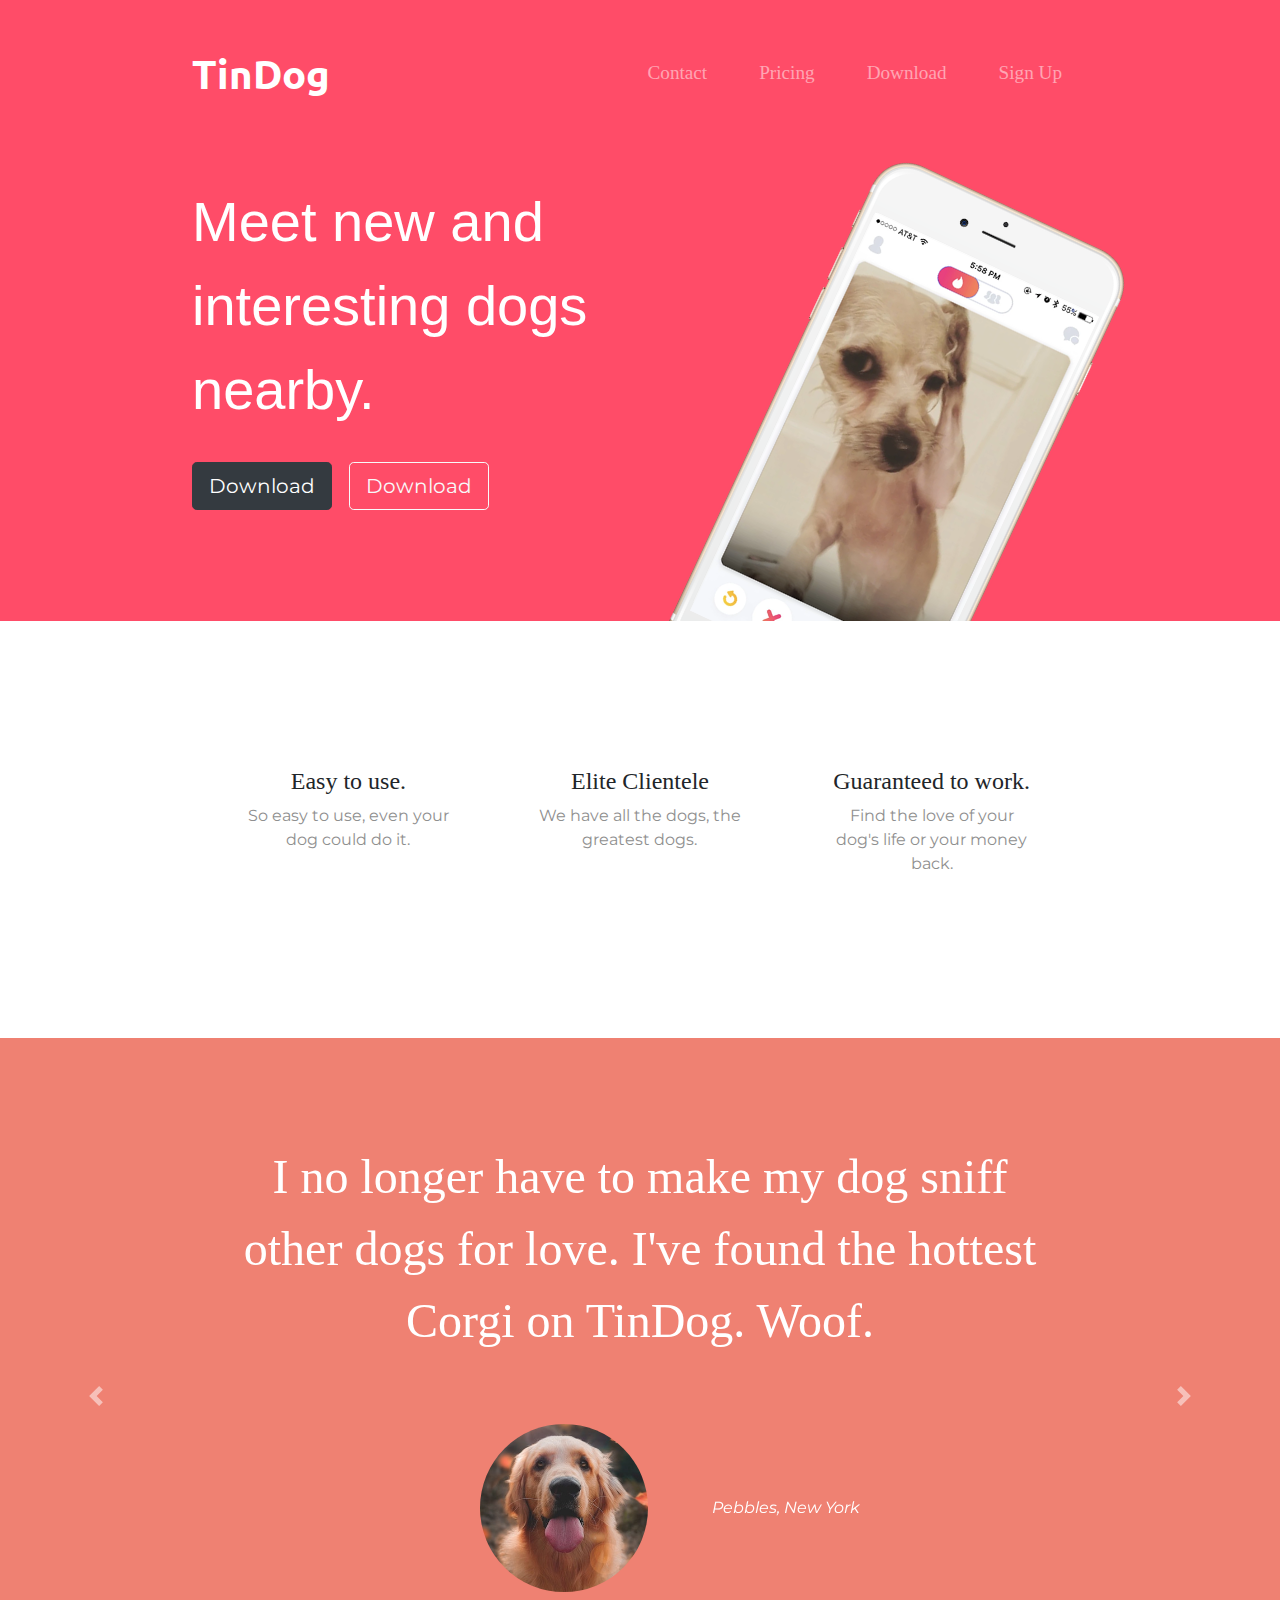
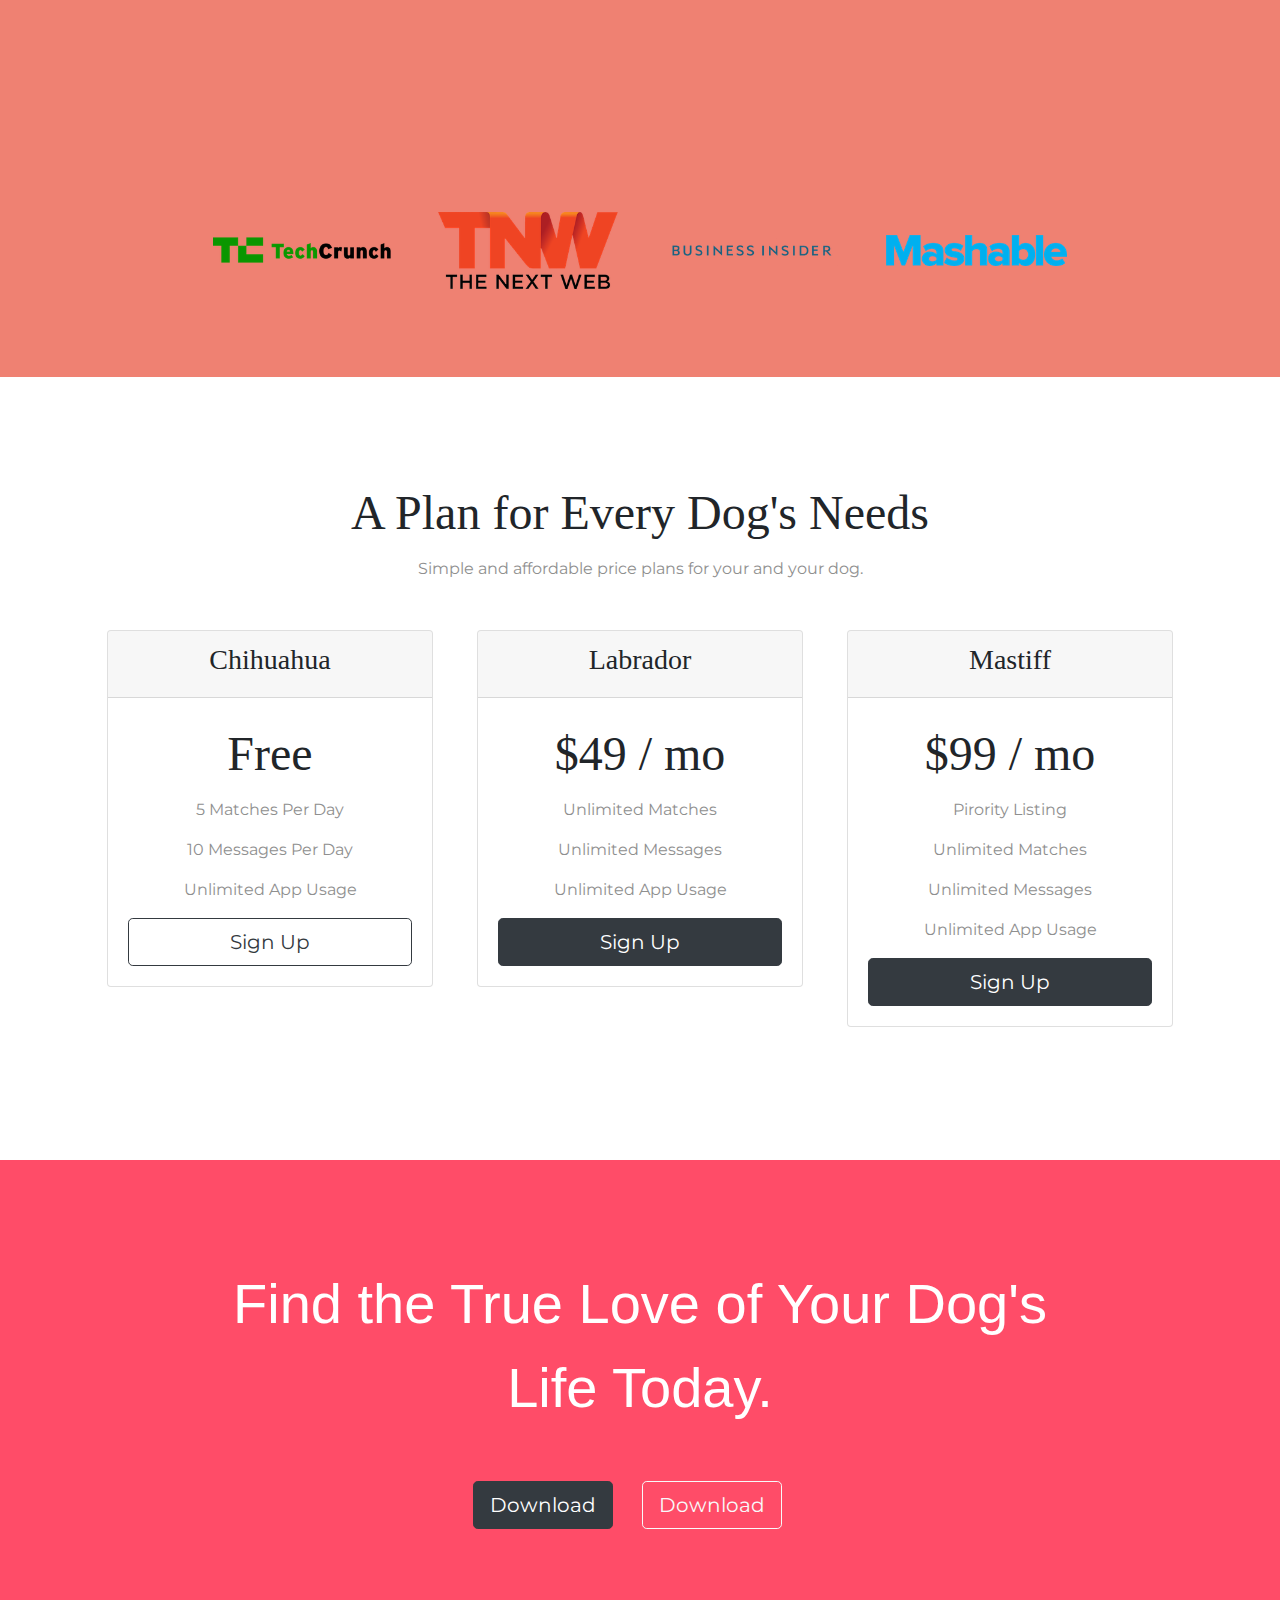
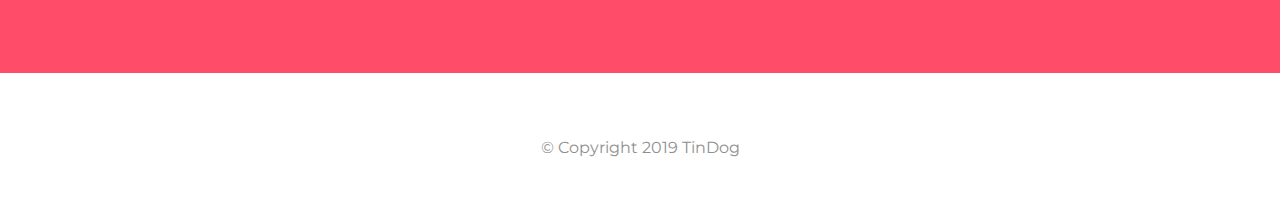
<file: index.html>
<!DOCTYPE html>
<html>

<head>
  <meta charset="utf-8">
  <title>TinDog</title>

  <!--  Google Fonts -->
  <link href="https://fonts.googleapis.com/css?family=Montserrat|Ubuntu&display=swap" rel="stylesheet">

  <!-- CSS Stylesheets -->
  <link rel="stylesheet" href="https://stackpath.bootstrapcdn.com/bootstrap/4.3.1/css/bootstrap.min.css" integrity="sha384-ggOyR0iXCbMQv3Xipma34MD+dH/1fQ784/j6cY/iJTQUOhcWr7x9JvoRxT2MZw1T" crossorigin="anonymous">
  <link rel="stylesheet" href="styles.css">

  <!-- Font Awesome  -->
  <link rel="stylesheet" href="https://use.fontawesome.com/releases/v5.8.2/css/all.css" integrity="sha384-oS3vJWv+0UjzBfQzYUhtDYW+Pj2yciDJxpsK1OYPAYjqT085Qq/1cq5FLXAZQ7Ay" crossorigin="anonymous">

  <!-- Bootstrap Scripts -->
  <script src="https://code.jquery.com/jquery-3.3.1.slim.min.js" integrity="sha384-q8i/X+965DzO0rT7abK41JStQIAqVgRVzpbzo5smXKp4YfRvH+8abtTE1Pi6jizo" crossorigin="anonymous"></script>
  <script src="https://cdnjs.cloudflare.com/ajax/libs/popper.js/1.14.7/umd/popper.min.js" integrity="sha384-UO2eT0CpHqdSJQ6hJty5KVphtPhzWj9WO1clHTMGa3JDZwrnQq4sF86dIHNDz0W1" crossorigin="anonymous"></script>
  <script src="https://stackpath.bootstrapcdn.com/bootstrap/4.3.1/js/bootstrap.min.js" integrity="sha384-JjSmVgyd0p3pXB1rRibZUAYoIIy6OrQ6VrjIEaFf/nJGzIxFDsf4x0xIM+B07jRM" crossorigin="anonymous"></script>
</head>

<body>

  <section id="title">
    <div class="container-fluid">


      <!-- Nav Bar -->
      <nav class="navbar  navbar-expand-lg navbar-dark ">
        <a class="navbar-brand" href="">TinDog</a>

        <button class="navbar-toggler" type="button" data-toggle="collapse" data-target="#navbarSupportedContent" aria-controls="navbarSupportedContent" aria-expanded="false" aria-label="Toggle navigation">
          <span class="navbar-toggler-icon"></span>


        </button>

        <div class="collapse navbar-collapse" id="navbarSupportedContent">

          <ul class="navbar-nav ml-auto">
            <li class="navbar-item">
              <a class="nav-link" href="#footer">Contact</a>
            </li>
            <li class="navbar-item">
              <a class="nav-link" href="#pricing">Pricing</a>
            </li>
            <li class="navbar-item">
              <a class="nav-link" href="#cta">Download</a>
            </li>
            <li class="navbar-item">
              <a class="nav-link" href="SignUp/SignUpindex.html">Sign Up</a>
            </li>
          </ul>
        </div>
      </nav>




      <!-- Title -->

      <div class="row">
        <div class="col-lg-6">

          <h1 class="big-heading">Meet new and interesting dogs nearby.</h1>
          <button type="button" class="btn btn-dark btn-lg Download-button"><i class="fab fa-apple"></i> Download</button>
          <button type="button" class="btn btn-outline-light btn-lg Download-button"> <i class="fab fa-google-play"></i> Download</button>
        </div>
        <div class="col-lg-6">
          <img class="title-image" src="images/iphone6.png" alt="iphone-mockup">
        </div>
      </div>

  </section>
  </div>


  <!-- Features -->

  <section id="features">

    <div class="row">

      <div class="fbox col-lg-4">
        <i class="icon fas fa-check-circle fa-4x"></i>

        <h3 class="feature-title">Easy to use.</h3>
        <p>So easy to use, even your dog could do it.</p>
      </div>

      <div class="fbox col-lg-4">
        <i class="icon fas fa-bullseye fa-4x"></i>

        <h3 class="feature-title">Elite Clientele</h3>
        <p>We have all the dogs, the greatest dogs.</p>
      </div>

      <div class="fbox col-lg-4">
        <i class="icon fas fa-heart fa-4x"></i>

        <h3 class="feature-title">Guaranteed to work.</h3>
        <p>Find the love of your dog's life or your money back.</p>
      </div>
    </div>



  </section>


  <!-- Testimonials -->

  <section id="testimonials">

    <div id="testimonial-carousel" class="carousel slide" data-ride="false">
      <div class="carousel-inner">
        <div class="carousel-item active">

          <h2 class="testimonial-text">I no longer have to make my dog sniff other dogs for love. I've found the hottest Corgi on TinDog. Woof.</h2>
          <img class="testimonial-image" src="images/dog-img.jpg" alt="dog-profile">
          <em>Pebbles, New York</em>

        </div>
        <div class="carousel-item">

          <h2 class="testimonial-text">My dog used to be so lonely, but with TinDog's help, they've found the love of their life. I think.</h2>
          <img class="testimonial-image" src="images/lady-img.jpg" alt="lady-profile">
          <em>Beverly, Illinois</em>


        </div>

      </div>
      <a class="carousel-control-prev" href="#testimonial-carousel" role="button" data-slide="prev">
        <span class="carousel-control-prev-icon" aria-hidden="true"></span>
        <span class="sr-only">Previous</span>
      </a>
      <a class="carousel-control-next" href="#testimonial-carousel" role="button" data-slide="next">
        <span class="carousel-control-next-icon" aria-hidden="true"></span>
        <span class="sr-only">Next</span>
      </a>
    </div>





  </section>


  <!-- Press -->

  <section id="press">
    <img class="press-logo" src="images/TechCrunch.png" alt="tc-logo">
    <img class="press-logo" src="images/tnw.png" alt="tnw-logo">
    <img class="press-logo" src="images/bizinsider.png" alt="biz-insider-logo">
    <img class="press-logo" src="images/mashable.png" alt="mashable-logo">

  </section>


  <!-- Pricing -->

  <section id="pricing">

    <h2 class="section-heading">A Plan for Every Dog's Needs</h2>
    <p>Simple and affordable price plans for your and your dog.</p>
    <div class="row">

      <div class="pricing-column col-lg-4 col-md-6">
        <div class="card">
          <div class="card-header">
            <h3>Chihuahua</h3>
          </div>
          <div class="card-body">
            <h2 class="price-text">Free</h2>
            <p>5 Matches Per Day</p>
            <p>10 Messages Per Day</p>
            <p>Unlimited App Usage</p>
            <button class="btn btn-lg btn-block btn-outline-dark" type="button">Sign Up</button>

          </div>
        </div>

      </div>

      <div class="pricing-column col-lg-4 col-md-6">
        <div class="card">
          <div class="card-header">
            <h3>Labrador</h3>
          </div>
          <div class="card-body">
            <h2 class="price-text">$49 / mo</h2>
            <p>Unlimited Matches</p>
            <p>Unlimited Messages</p>
            <p>Unlimited App Usage</p>
            <button class="btn btn-lg btn-block btn-dark" type="button">Sign Up</button>
          </div>
        </div>
      </div>



      <div class="pricing-column col-lg-4 ">
        <div class="card">
          <div class="card-header">
            <h3>Mastiff</h3>
          </div>
          <div class="card-body">
            <h2 class="price-text">$99 / mo</h2>
            <p>Pirority Listing</p>
            <p>Unlimited Matches</p>
            <p>Unlimited Messages</p>
            <p>Unlimited App Usage</p>
            <button class="btn btn-lg btn-block btn-dark" type="button">Sign Up</button>
          </div>
        </div>
      </div>

    </div>

  </section>


  <!-- Call to Action -->

  <section id="cta">

    <h3 class="big-heading">Find the True Love of Your Dog's Life Today.</h3>
    <button class="Download-button btn btn-lg btn-dark" type="button"><i class="fab fa-apple"></i>Download</button>
    <button class="Download-button btn btn-outline-light btn-lg" type="button"><i class="fab fa-google-play"></i>Download</button>

  </section>


  <!-- Footer -->

  <footer id="footer">
    <i class="social-icon fab fa-facebook-f"></i>
    <i class="social-icon fab fa-twitter"></i>
    <i class="social-icon fab fa-instagram"></i>
    <i class="social-icon fas fa-envelope"></i>
    <p>© Copyright 2019 TinDog</p>

  </footer>


</body>

</html>
</file>
<file: styles.css>
body {
  font-family: "Montserrat";
  text-align: center;
}

h1, h2, h3, h4, h5, h6 {
  font-family: "Montserrat-Bold";
}

p {
  color: #8f8f8f;
}

/*  Headings  */
.big-heading {
  font-family: "Montserrat-Black", sans-serif;
  font-size: 3.5rem;
  line-height: 1.5;
}

.section-heading {
  font-size: 3rem;
  line-height: 1.5;
}

#title {
  background-color: #ff4c68;
  color: #fff;
  text-align: left;
}

.container-fluid {
  padding: 3% 15% 7%;
}

/* navigation Bar */
.navbar {
  padding: 0 0 4.5rem;
}

.navbar-brand {
  font-family: "Ubuntu";
  font-size: 2.5rem;
  font-weight: bold;
}

.navbar-item {
  padding: 0 18px;
}

.nav-link {
  text-align: right;
  font-size: 1.2rem;
  font-family: "Montserrat-Light";
}

/*Download button  */
.Download-button {
  margin: 5% 3% 5% 0;
}

/* Title image */
.title-image {
  width: 60%;
  transform: rotate(25deg);
  position: absolute;
  right: 15%;
}

/* Features Section  */
#features {
  padding: 8% 17%;
  background-color: #fff;
  position: relative;
  z-index: 1;
}

.feature-title {
  font-size: 1.5rem;
}

.fbox {
  padding: 5%;
}

.icon {
  color: #ef8172;
  margin-bottom: 1rem;
}

.icon:hover {
  color: #ff4c68;
}

#testimonials {
  background-color: #ef8172;
  color: #fff;
}

.testimonial-text {
  font-size: 3rem;
  line-height: 1.5;
}

.testimonial-image {
  width: 20%;
  border-radius: 100%;
  margin: 7%;
}

.carousel-item {
  padding: 8% 17%;
}

#press {
  background-color: #ef8172;
  padding: 3%;
}

.press-logo {
  width: 15%;
  margin: 20px 20px 50px;
}

/* Pricing Slection */
#pricing {
  padding: 100px;
}

.pricing-column {
  padding: 3% 2%;
}

.price-text {
  font-size: 3rem;
  line-height: 1.5;
}

/* Call to Action  */
#cta {
  background-color: #ff4c68;
  padding: 8% 17%;
  color: #fff;
}

/* Footer */
#footer {
  background-color: #fff;
  padding: 3% 6%;
}

.social-icon {
  margin: 20px 10px;
}

@media (max-width: 991px) {
  #title {
    text-align: center;
  }

  .title-image {
    position: static;
    transform: rotate(0);
  }
}
</file>
